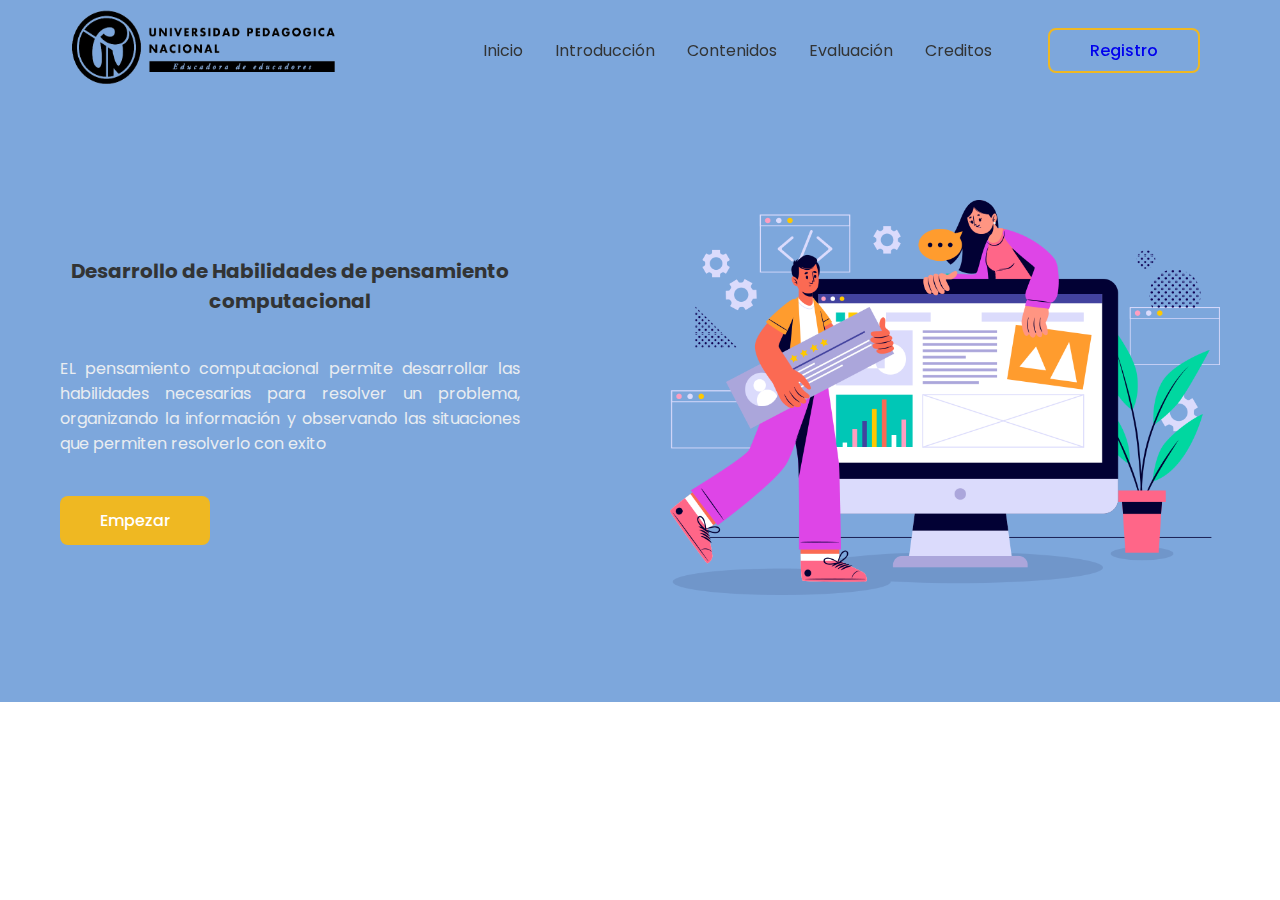
<file: index.html>
<!DOCTYPE html>
<html lang="en">
  <head>
    <meta charset="UTF-8" />
    <meta name="viewport" content="width=device-width, initial-scale=1.0" />
    <title>Pensamiento Computacional</title>
    <link rel="stylesheet" href="estilos.css" />
  </head>
  <body>
    <!--header-->
    <header>
      <div class="container__header">
        <div class="logo">
          <a href="#">
            <img src="upn.png" alt="" />
          </a>
        </div>
        <div class="menu">
          <nav>
            <ul>
              <li><a href="index.html">Inicio</a></li>
              <li><a href="Introducción.html">Introducción</a></li>
              <li><a href="Contenidos.html">Contenidos</a></li>
              <li><a href="Evaluación.html">Evaluación</a></li>
              <li><a href="Creditos.html">Creditos</a></li>
            </ul>
          </nav>
          <a href="Registro.html" class="btn__registro">Registro</a>
        </div>
      </div>
    </header>
    <main>
      <!--Inicio-->
      <!--Portada inicio-->
      <div class="container__cover div__offset">
        <div class="cover">
          <section class="text__cover">
            <h1>
              Desarrollo de Habilidades de pensamiento computacional
            </h1>
            <p>
              EL pensamiento computacional permite desarrollar las habilidades
              necesarias para resolver un problema, organizando la información y
              observando las situaciones que permiten resolverlo con exito
            </p>
            <a href="Introducción.html" class="btn__text-cover btn__text">Empezar</a>
          </section>
          <section class="image__cover">
            <img src="hero-img.png" alt="">
          </section>
        </div>
      </div>
      <!---->
    </main>
  </body>
</html>
</file>
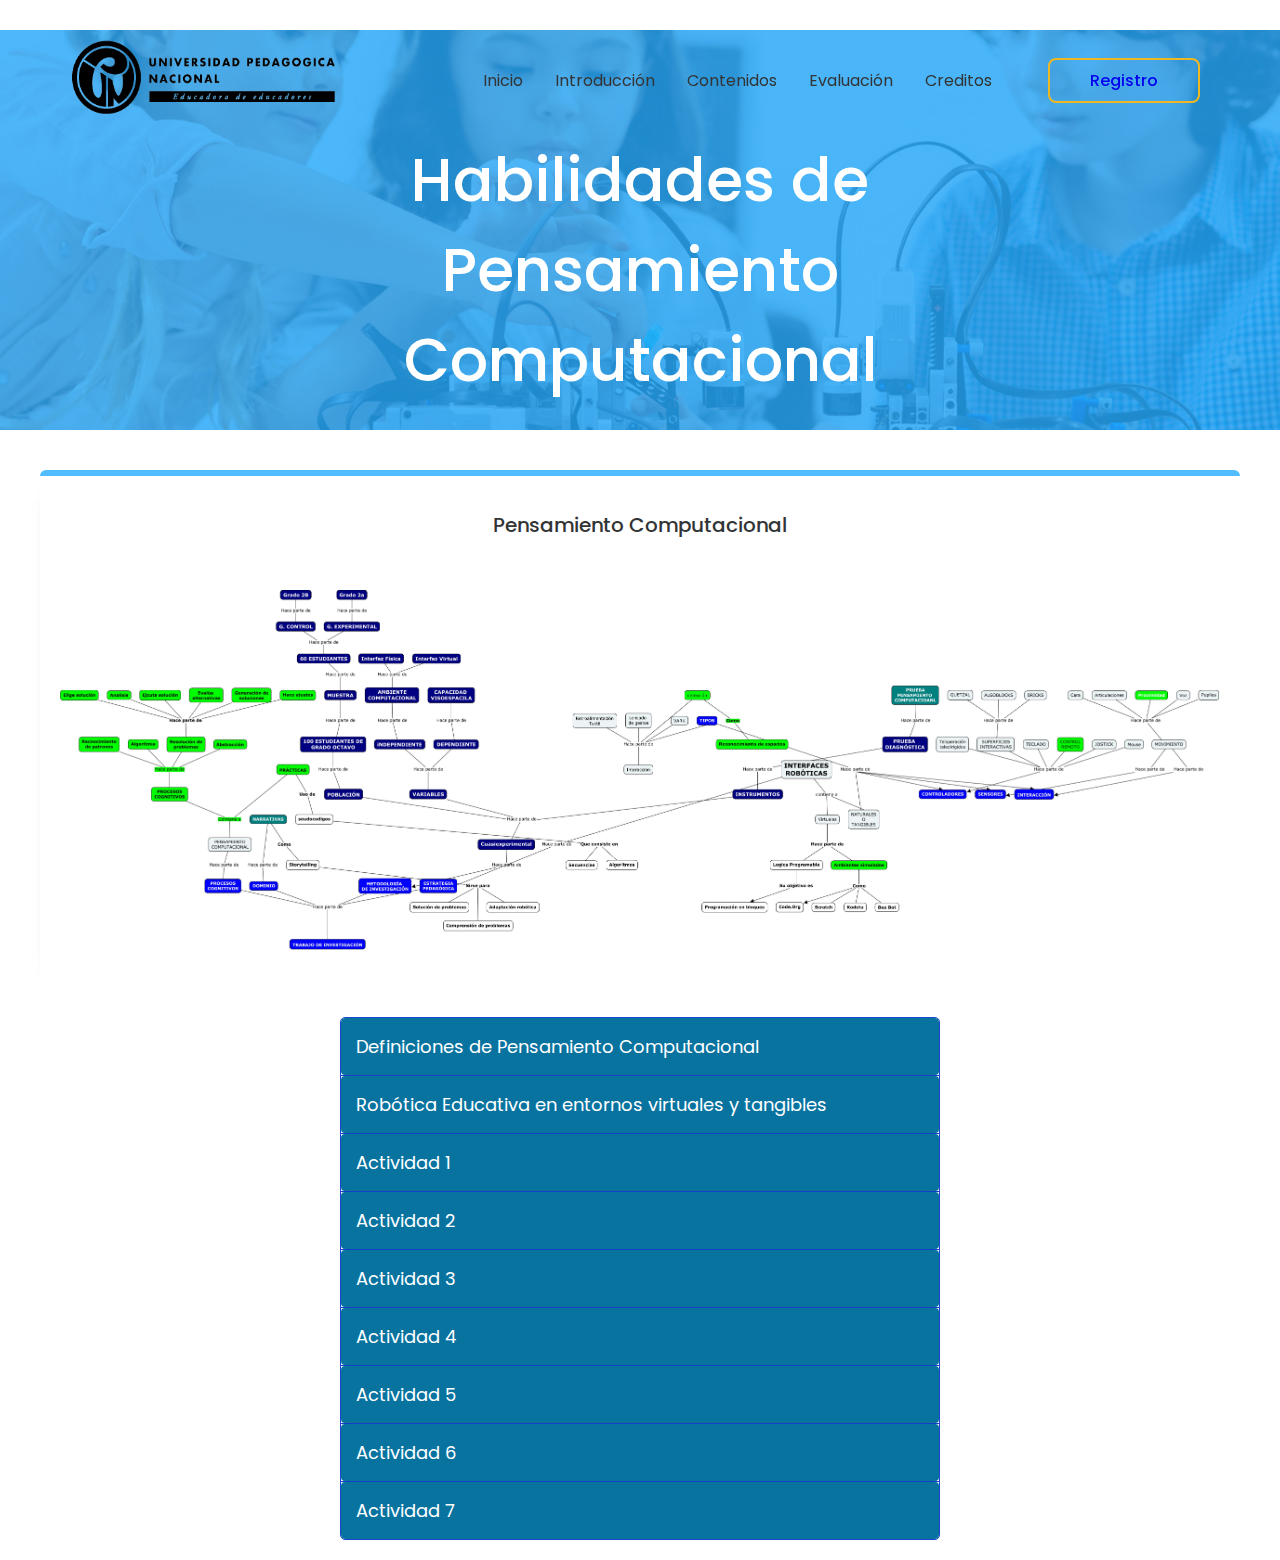
<file: Contenidos.html>
<!DOCTYPE html>
<html lang="en">
  <head>
    <meta charset="UTF-8" />
    <meta name="viewport" content="width=device-width, initial-scale=1.0" />
    <title>Pensamiento Computacional</title>
    <link rel="stylesheet" href="estilos.css" />
    <script src="contenidos.js"></script>
  </head>
  <body>
    <!--header-->
    <header>
      <div class="container__header">
        <div class="logo">
          <a href="#">
            <img src="upn.png" alt="" />
          </a>
        </div>
        <div class="menu">
          <nav>
            <ul>
              <li><a href="index.html">Inicio</a></li>
              <li><a href="Introducción.html">Introducción</a></li>
              <li><a href="Contenidos.html">Contenidos</a></li>
              <li><a href="Evaluación.html">Evaluación</a></li>
              <li><a href="Creditos.html">Creditos</a></li>
            </ul>
          </nav>
          <a href="Registro.html" class="btn__registro">Registro</a>
        </div>
      </div>
    </header>
    <main>
      <div class="container-cover2">
        <div class="container-info-cover2">
          <h1>Habilidades de Pensamiento Computacional</h1>
        </div>
      </div>
      <div class="container-content2">
        <article>
          <h1>Pensamiento Computacional</h1>
          <br /><br />
          <img
            src="Corrección PENSAMIENTO COMPUTACIONAL JUAN FELIPE.cmap.jpg"
            alt=""
          />
        </article>
      </div>

      <div class="accordion">
        <div class="accordion-item">
          <button class="accordion-header">
            Definiciones de Pensamiento Computacional
          </button>
          <div class="accordion-content">
            <p>
              Una de las actividades propias del ser humano es la búsqueda de
              soluciones a problemas que se encuentran en su entorno, haciendo
              uso de estrategias o herramientas que permitan amortizar una
              necesidad y de esta manera mejorar la calidad de vida desde la
              concepción y percepción del bienestar personal derivado de la
              satisfacción, que redunda en un bien particular y por ende
              colectivo en el marco de un contexto cultural determinado.
            </p>
            <br />
            <p>
              Según Papert(1980) su perspectiva de pensamiento computacional se
              relaciona con una forma de razonamiento que permite la solución de
              problemas complejos, es por esta razón que su idea se basa en que
              el ser humano puede desarrollar habilidades y procesos de
              pensamiento de manera similar a los de una computadora, siendo
              este postulado considerado por investigadores como el pionero del
              concepto de pensamiento computacional.
            </p>
            <br />
            <p>
              Por su parte Wing(2010), contempla una nueva definición
              catalogando el pensamiento computacional como los procesos de
              pensamiento implicados al formular problemas y sus soluciones de
              forma que las soluciones se representen de una forma que pueda ser
              realizada eficazmente por un agente de procesamiento de
              información. Informalmente, el pensamiento computacional describe
              la actividad mental realizada al formular un problema para que
              admita una solución computacional.
            </p>
            <br />
            <p>
              Para contribuir al desarrollo del pensamiento computacional
              Brennan & Resnick (2012) formularon un marco conceptual que define
              el pensamiento computacional en tres dimenciones: conceptos,
              prácticas y perspectivas computacionales. Los conceptos
              computacionales, involucran la apropiación de secuencias, eventos,
              paralelismo, operadores, datos y bucles; las practicas
              computacionales están enfocadas en el proceso de pensamiento y
              aprendizaje por medio de estrategias en la creación de medios
              interactivos en los cuales se estudian cuatro conjuntos
              principales, ser incremental e interactivo, pruebas y depuración,
              reutilización y mezcla y abstracción y modulizar; y las
              perspectivas computacionales involucran la expresión, la conexión
              y el cuestionamiento.
            </p>
          </div>
        </div>
        <div class="accordion-item">
          <button class="accordion-header">
            Robótica Educativa en entornos virtuales y tangibles
          </button>
          <div class="accordion-content">
            <p>
              Desde la década de los 80 con los postulados propuestos por Papert
              se ha hablado mucho acerca del desarrollo de estrategias
              metacognitivas y abstracción a través del uso de robots, que
              permitan a los niños construir su propio conocimiento. Es así como
              se le atribuye la construcción del primer robot controlado por
              medio de comandos básicos a través de un entorno virtual llamado
              LOGO, el cual permite a los niños hacerse un imaginario de
              solución de los recorridos que debe hacer el robot y luego
              implementar una estrategia capaz de solucionar un problema de
              orientación visuoespacial Papert (1980).
            </p>
            <br />
            <p>
              Aunque Logo es una herramienta que se puede aplicar en entornos
              virtuales por medio de su plataforma digital y de manera tangible
              con Turtlebot, existen otros modelos de robótica educativa como es
              el caso del sistema ALERT el cual se implementa de manera tangible
              con un robot que permite seguir una instrucción a través de una
              programación secuencial, en este caso se favorece la comprensión
              de desplazamiento y orientación visuoespacial, según Burleson et
              al(2018), los entornos físicos permiten a los niños co-construir
              un programa en donde las instrucciones sean claras en la
              resolución de un problema planteado, esto sin llegar a usar un
              medio electrónico digital, a diferencia de las interacciones que
              se manejan con el entorno virtual como Robopad++, pues no es tan
              trivial realizar una programación planificada y secuencial, esto
              teniendo en cuenta que la implementación de pruebas se realiza en
              un contexto con estudiantes de los niveles iniciales de educación,
              lo cual hace referencia a que sus habilidades lecto/ escritoras
              están en pleno desarrollo y por ende es más fácil implementar un
              modelo que asocie características visuales, auditivas y gráficas.
            </p>
            <br />
            <p>
              En referencia con el uso de robots en la educación Stork(2020),
              plantea que el desarrollo de pensamiento computacional se hace
              mucho más atractivo cuando el estudiante puede interactuar de
              manera practica haciendo uso de robots físicos, pues esto fomenta
              el interés por la tecnología, la colaboración, la interacción la
              creatividad y el aprendizaje autónomo. En relación con lo anterior
              muchos investigadores han optado por hacer uso del Robot Ozobot,
              pues este integra el entorno virtual y el entorno físico, en el
              cual los estudiantes pueden realizar actividades de programación,
              a partir de una estrategia didáctica basada en códigos de colores
              por los cuales el robot puede desplazarse, detener o rotar para
              alcanzar objetivos establecidos.
            </p>
          </div>
        </div>
        <div class="accordion-item">
          <button class="accordion-header">
            Actividad 1
          </button>
          <div class="accordion-content">
            <div class="containerbtn">
              <h1>Descargar PDF</h1>
              <a href="ACTIVIDAD 1.pdf" download class="download-btn">Descargar actividad 1</a>
          </div>
          </div>
      </div>

      <div class="accordion-item">
        <button class="accordion-header">
          Actividad 2
        </button>
        <div class="accordion-content">
          <div class="containerbtn">
            <h1>Descargar PDF</h1>
            <a href="ACTIVIDAD 2.pdf" download class="download-btn">Descargar actividad 2</a>
        </div>
        </div>
    </div>
    <div class="accordion-item">
      <button class="accordion-header">
        Actividad 3
      </button>
      <div class="accordion-content">
        <div class="containerbtn">
          <h1>Descargar PDF</h1>
          <a href="ACTIVIDAD 3.pdf" download class="download-btn">Descargar actividad 3</a>
      </div>
      </div>
  </div>
  <div class="accordion-item">
    <button class="accordion-header">
      Actividad 4
    </button>
    <div class="accordion-content">
      <div class="containerbtn">
        <h1>Descargar PDF</h1>
        <a href="ACTIVIDAD 4.pdf" download class="download-btn">Descargar actividad 4</a>
    </div>
    </div>
</div>
<div class="accordion-item">
  <button class="accordion-header">
    Actividad 5
  </button>
  <div class="accordion-content">
    <div class="containerbtn">
      <h1>Descargar PDF</h1>
      <a href="ACTIVIDAD 5.pdf" download class="download-btn">Descargar actividad 5</a>
  </div>
  </div>
</div>
<div class="accordion-item">
  <button class="accordion-header">
    Actividad 6
  </button>
  <div class="accordion-content">
    <div class="containerbtn">
      <h1>Descargar PDF</h1>
      <a href="ACTIVIDAD 6.pdf" download class="download-btn">Descargar actividad 6</a>
  </div>
  </div>
</div>
<div class="accordion-item">
  <button class="accordion-header">
    Actividad 7
  </button>
  <div class="accordion-content">
    <div class="containerbtn">
      <h1>Descargar PDF</h1>
      <a href="ACTIVIDAD 7.pdf" download class="download-btn">Descargar actividad 7</a>
  </div>
  </div>
</div>
    </main>
  </body>
</html>
</file>
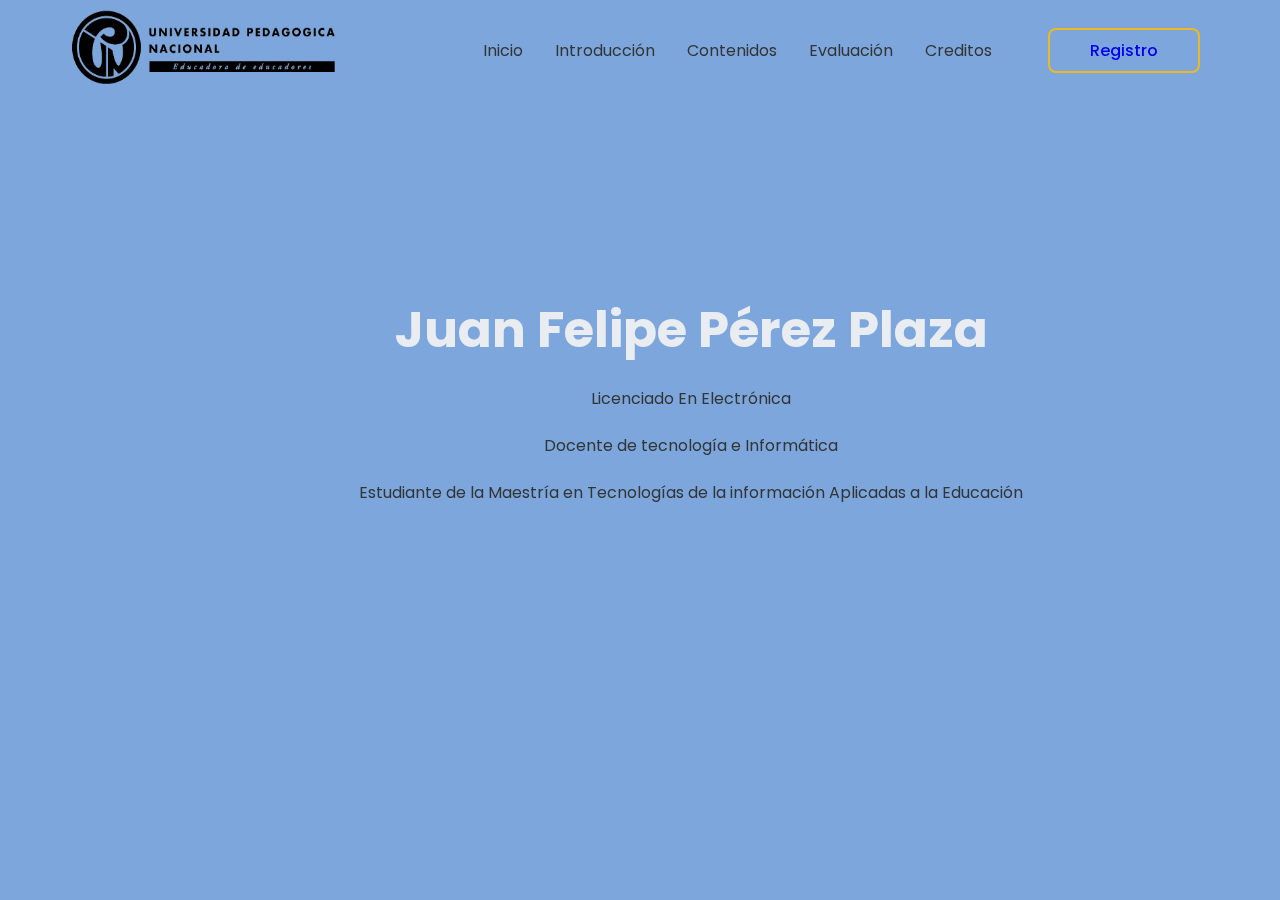
<file: Creditos.html>
<!DOCTYPE html>
<html lang="en">
  <head>
    <meta charset="UTF-8" />
    <meta name="viewport" content="width=device-width, initial-scale=1.0" />
    <title>Pensamiento Computacional</title>
    <link rel="stylesheet" href="estilos.css" />
    <link rel="stylesheet" href="style.css" />
  </head>
  <body>
    <!--header-->
    <header>
      <div class="container__header">
        <div class="logo">
          <a href="#">
            <img src="upn.png" alt="" />
          </a>
        </div>
        <div class="menu">
          <nav>
            <ul>
              <li><a href="index.html">Inicio</a></li>
              <li><a href="Introducción.html">Introducción</a></li>
              <li><a href="Contenidos.html">Contenidos</a></li>
              <li><a href="Evaluación.html">Evaluación</a></li>
              <li><a href="Creditos.html">Creditos</a></li>
            </ul>
          </nav>
          <a href="Registro.html" class="btn__registro">Registro</a>
        </div>
      </div>
      <div class="detel">
        <h1><span>Juan Felipe Pérez Plaza</span></h1>
        <p>Licenciado En Electrónica</p>
        <br />
        <p>Docente de tecnología e Informática</p>
        <br />
        <p>
          Estudiante de la Maestría en Tecnologías de la información Aplicadas
          a la Educación
        </p>
      </div>
    </header>
   
  </body>
</html>
</file>
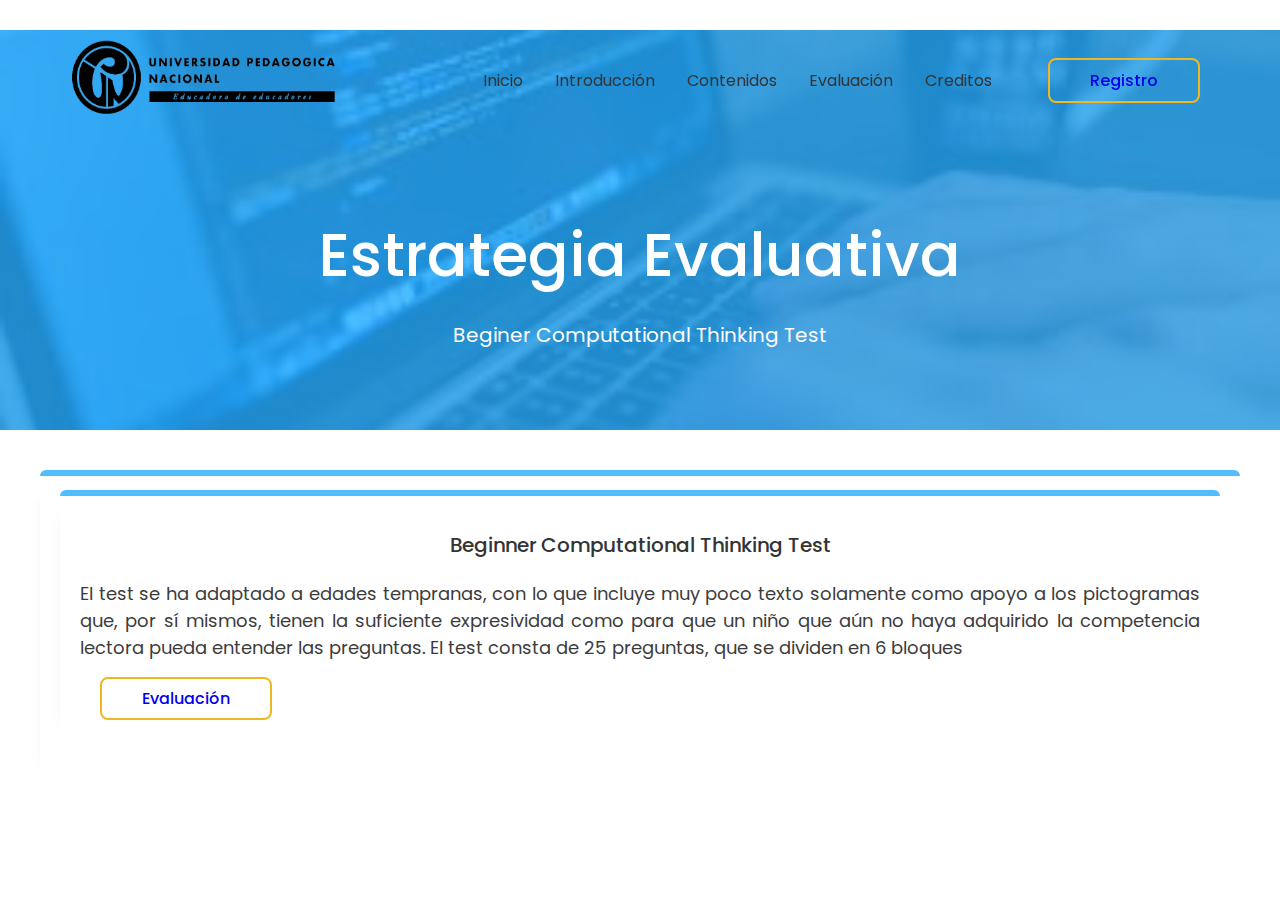
<file: Evaluación.html>
<!DOCTYPE html>
<html lang="en">
  <head>
    <meta charset="UTF-8" />
    <meta name="viewport" content="width=device-width, initial-scale=1.0" />
    <title>Pensamiento Computacional</title>
    <link rel="stylesheet" href="estilos.css" />
  </head>
  <body>
    <!--header-->
    <header>
      <div class="container__header">
        <div class="logo">
          <a href="#">
            <img src="upn.png" alt="" />
          </a>
        </div>
        <div class="menu">
          <nav>
            <ul>
              <li><a href="index.html">Inicio</a></li>
              <li><a href="Introducción.html">Introducción</a></li>
              <li><a href="Contenidos.html">Contenidos</a></li>
              <li><a href="Evaluación.html">Evaluación</a></li>
              <li><a href="Creditos.html">Creditos</a></li>
            </ul>
          </nav>
          <a href="Registro.html" class="btn__registro">Registro</a>
        </div>
      </div>
    </header>
    <main>
        <div class="container-cover1">
            <div class="container-info-cover1">
              <h1>Estrategia Evaluativa</h1>
              <p>Beginer Computational Thinking Test</p>
            </div>
          </div>
          <div class="container-content1">
            <article>
                <article>
                    <h1>Beginner Computational Thinking Test</h1>
                    <p>El test se ha adaptado a edades tempranas, con lo que incluye muy poco texto solamente como apoyo a los pictogramas que, por sí mismos, tienen la suficiente expresividad como para que un niño que aún no haya adquirido la competencia lectora pueda entender las preguntas.
                        El test consta de 25 preguntas, que se dividen en 6 bloques</p><br>
                        <a href="https://docs.google.com/forms/d/e/1FAIpQLSfcgxCj2vRGrJIz8pKZI-04y29WoWaw2adIlP2TrS6G5T4xAw/viewform" class="btn__eva">Evaluación</a>
                </article>
                </div>
    </main>
  </body>
</html>
</file>
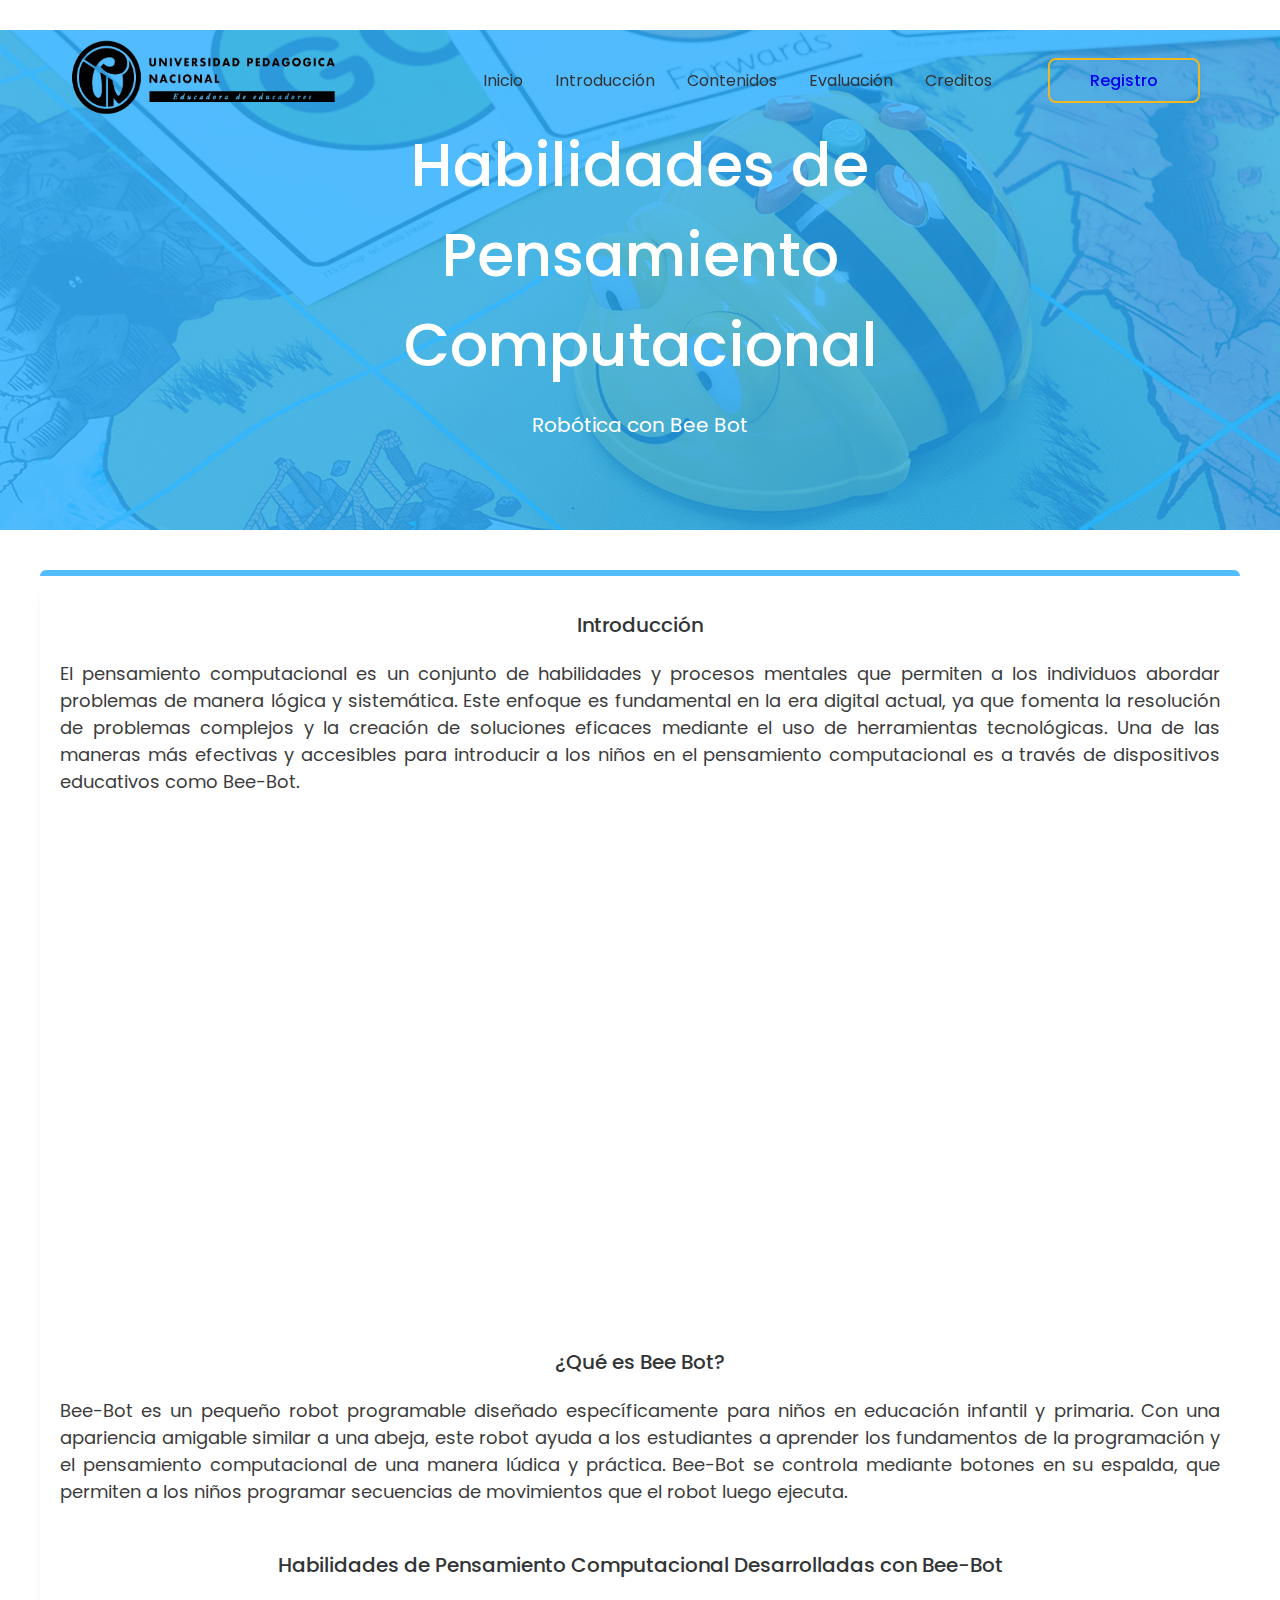
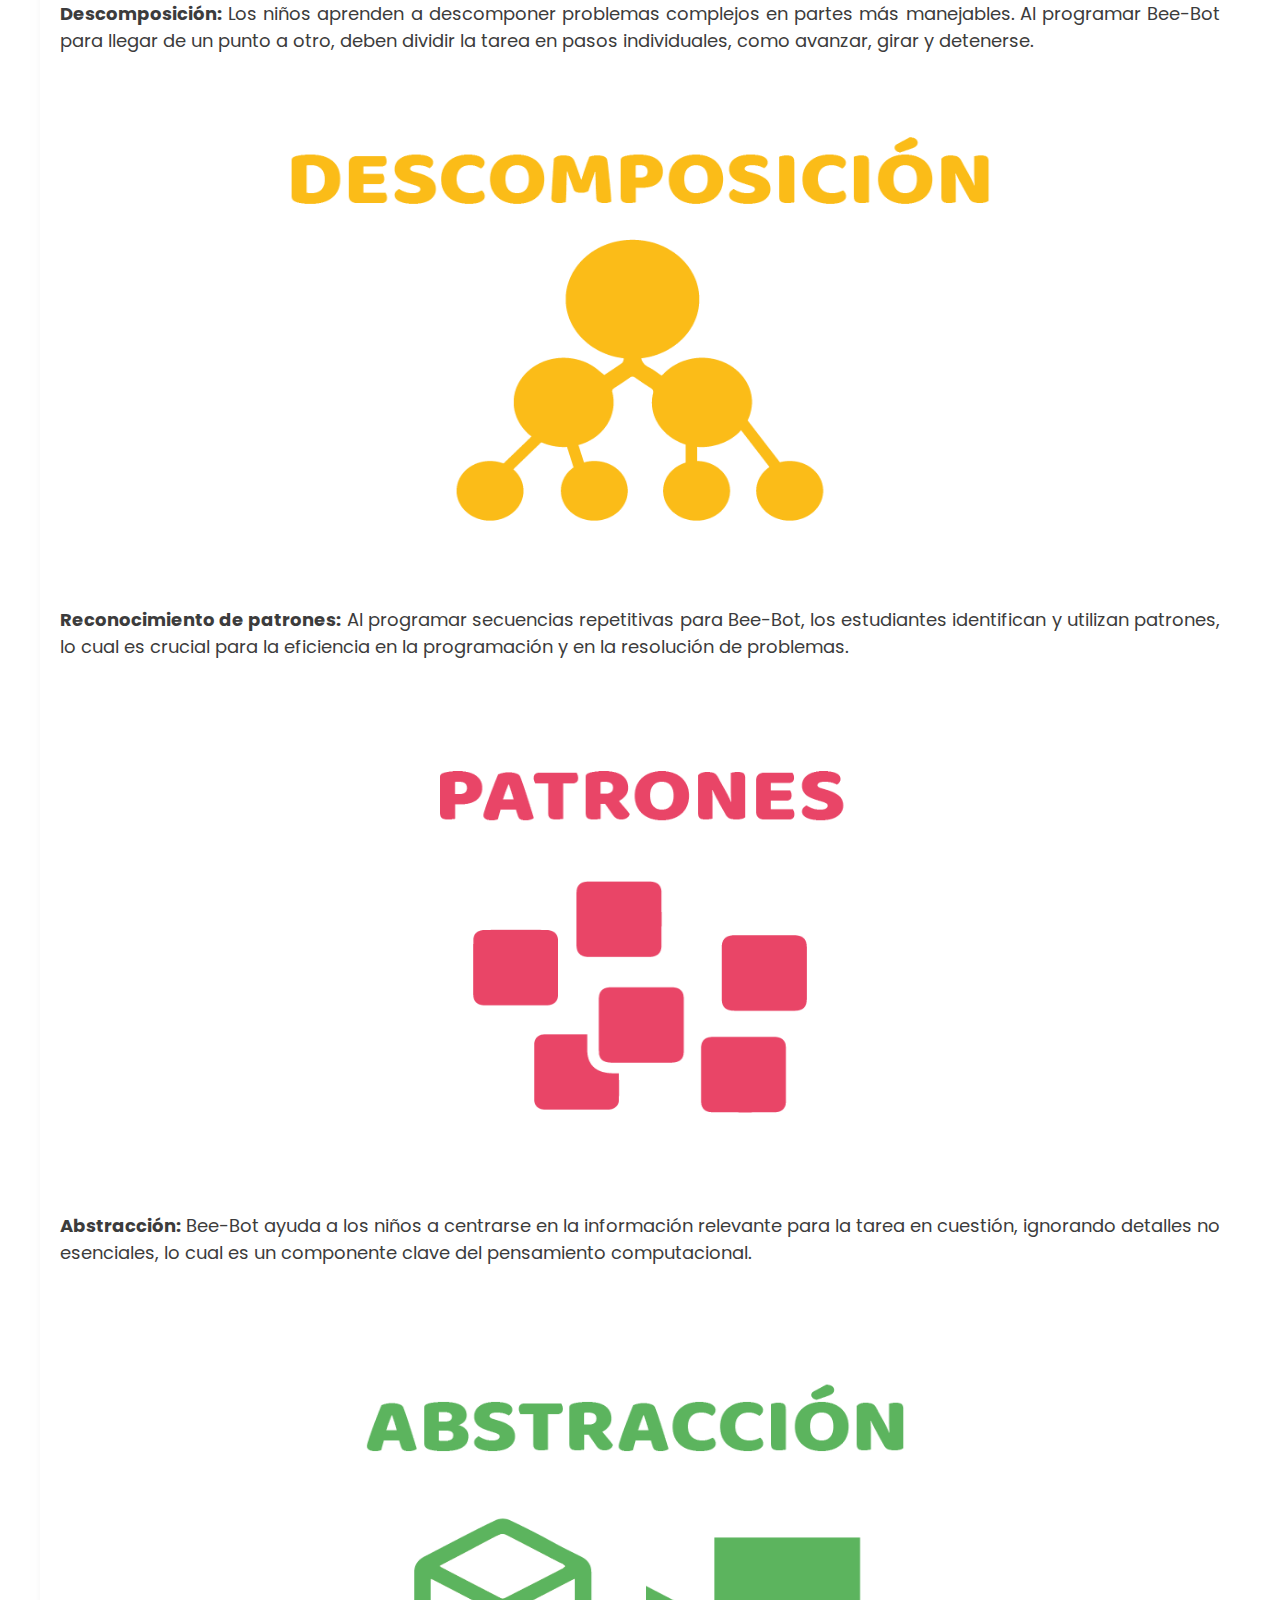
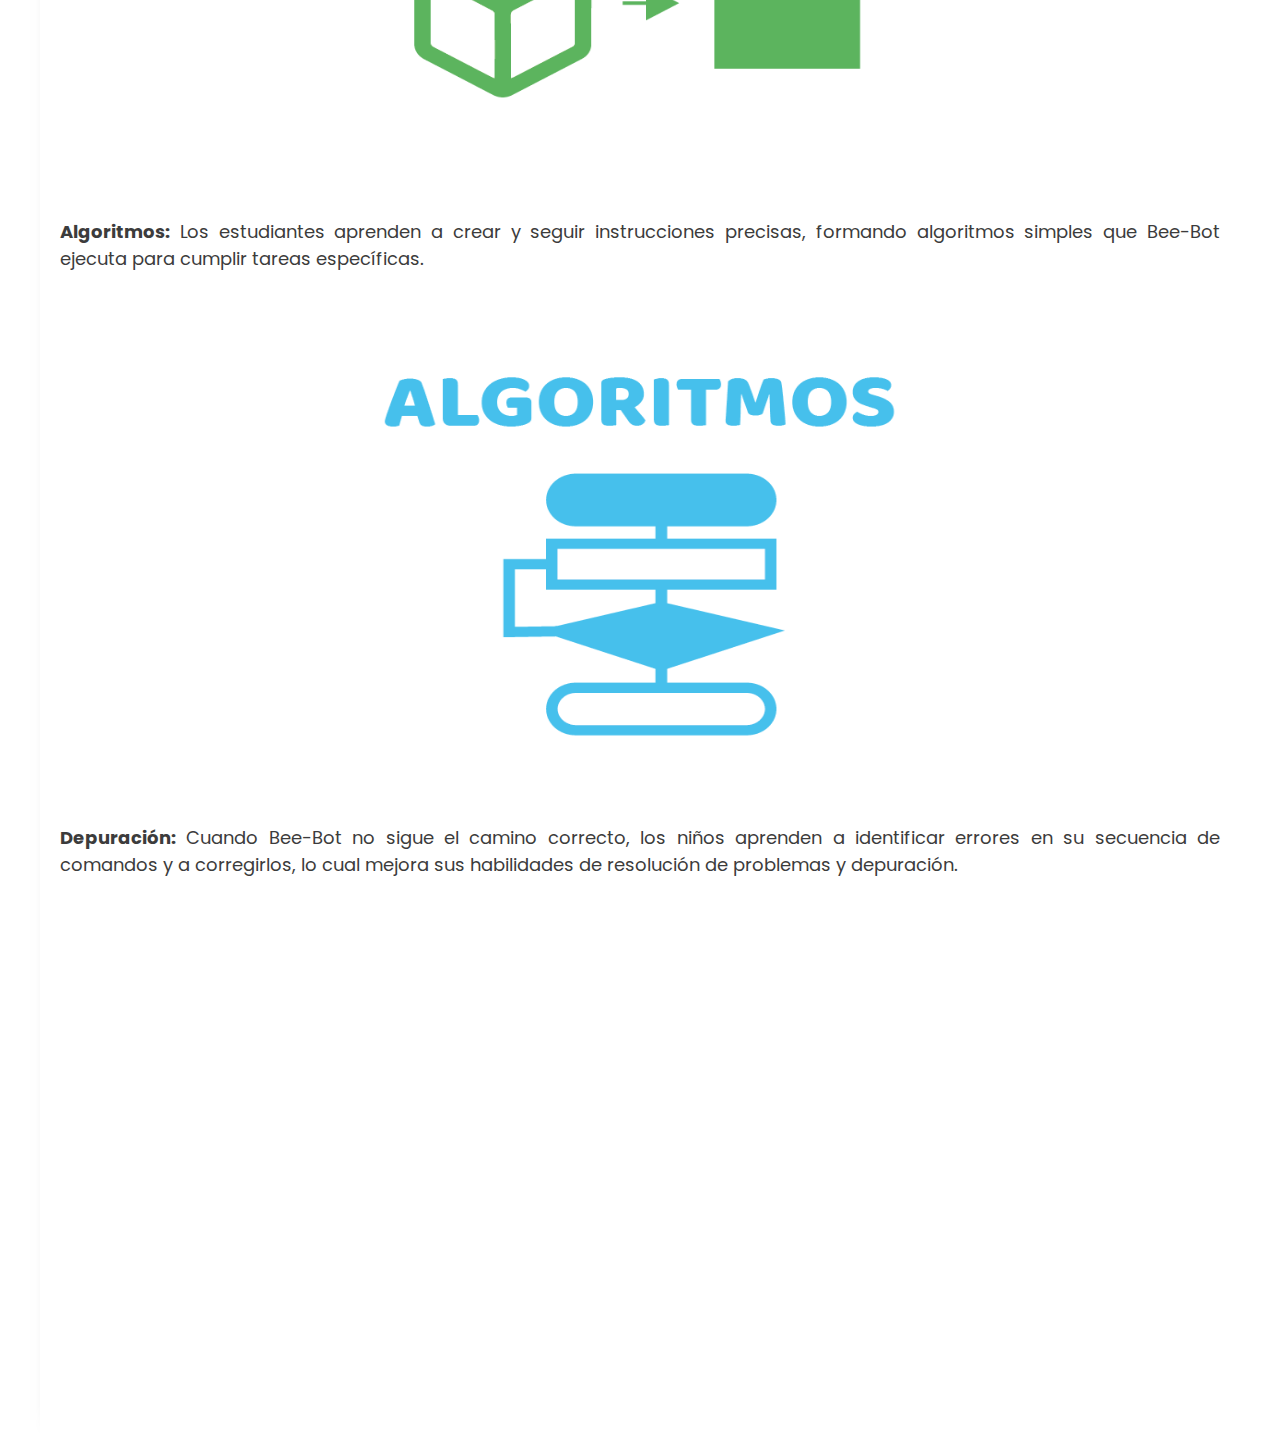
<file: Introducción.html>
<!DOCTYPE html>
<html lang="en">
  <head>
    <meta charset="UTF-8" />
    <meta name="viewport" content="width=device-width, initial-scale=1.0" />
    <title>Pensamiento Computacional</title>
    <link rel="stylesheet" href="estilos.css" />
  </head>
  <body>
    <!--header-->
    <header>
      <div class="container__header">
        <div class="logo">
          <a href="#">
            <img src="upn.png" alt="" />
          </a>
        </div>
        <div class="menu">
          <nav>
            <ul>
              <li><a href="index.html">Inicio</a></li>
              <li><a href="Introducción.html">Introducción</a></li>
              <li><a href="Contenidos.html">Contenidos</a></li>
              <li><a href="Evaluación.html">Evaluación</a></li>
              <li><a href="Creditos.html">Creditos</a></li>
            </ul>
          </nav>
          <a href="Registro.html" class="btn__registro">Registro</a>
        </div>
      </div>
    </header>
    <main>
      <div class="container-cover">
        <div class="container-info-cover">
          <h1>Habilidades de Pensamiento Computacional</h1>
          <p>Robótica con Bee Bot</p>
        </div>
      </div>
      <div class="container-content">
        <article>
          <h1>Introducción</h1>

          <p>
            El pensamiento computacional es un conjunto de habilidades y
            procesos mentales que permiten a los individuos abordar problemas de
            manera lógica y sistemática. Este enfoque es fundamental en la era
            digital actual, ya que fomenta la resolución de problemas complejos
            y la creación de soluciones eficaces mediante el uso de herramientas
            tecnológicas. Una de las maneras más efectivas y accesibles para
            introducir a los niños en el pensamiento computacional es a través
            de dispositivos educativos como Bee-Bot.
          </p><br>
          <iframe
            width="560"
            height="315"
            src="https://www.youtube.com/embed/ti315UlVtS4?si=BFjt8FL1jh2voYLY"
            title="YouTube video player"
            frameborder="0"
            allow="accelerometer; autoplay; clipboard-write; encrypted-media; gyroscope; picture-in-picture; web-share"
            referrerpolicy="strict-origin-when-cross-origin"
            allowfullscreen
          ></iframe>

          <h1>¿Qué es Bee Bot?</h1>

          <p>
            Bee-Bot es un pequeño robot programable diseñado específicamente
            para niños en educación infantil y primaria. Con una apariencia
            amigable similar a una abeja, este robot ayuda a los estudiantes a
            aprender los fundamentos de la programación y el pensamiento
            computacional de una manera lúdica y práctica. Bee-Bot se controla
            mediante botones en su espalda, que permiten a los niños programar
            secuencias de movimientos que el robot luego ejecuta.
          </p>
          <br />
          <h1>
            Habilidades de Pensamiento Computacional Desarrolladas con Bee-Bot
          </h1>
          <p>
            <b>Descomposición:</b> Los niños aprenden a descomponer problemas
            complejos en partes más manejables. Al programar Bee-Bot para llegar
            de un punto a otro, deben dividir la tarea en pasos individuales,
            como avanzar, girar y detenerse.
          </p>
          <br>
          <center><img src="descomposición.png" width="800" height="500"></center>
          <p>
            <b>Reconocimiento de patrones:</b> Al programar secuencias
            repetitivas para Bee-Bot, los estudiantes identifican y utilizan
            patrones, lo cual es crucial para la eficiencia en la programación y
            en la resolución de problemas.
          </p>
          <br />
          <center><img src="patrones.png" width="800" height="500"></center>
          <p>
            <b>Abstracción:</b> Bee-Bot ayuda a los niños a centrarse en la
            información relevante para la tarea en cuestión, ignorando detalles
            no esenciales, lo cual es un componente clave del pensamiento
            computacional.
          </p>
          <br />
          <center><img src="abstacción.png" width="800" height="500"></center>
          <p>
            <b>Algoritmos:</b> Los estudiantes aprenden a crear y seguir
            instrucciones precisas, formando algoritmos simples que Bee-Bot
            ejecuta para cumplir tareas específicas.
          </p>
          <br />
          <center><img src="Algoritmos.png" width="800" height="500"></center>
          <p>
            <b>Depuración:</b> Cuando Bee-Bot no sigue el camino correcto, los
            niños aprenden a identificar errores en su secuencia de comandos y a
            corregirlos, lo cual mejora sus habilidades de resolución de
            problemas y depuración.
          </p><br>

          <iframe
            width="560"
            height="315"
            src="https://www.youtube.com/embed/sOzHAMtx3HE?si=7VGOqDq7c9UxXoht"
            title="YouTube video player"
            frameborder="0"
            allow="accelerometer; autoplay; clipboard-write; encrypted-media; gyroscope; picture-in-picture; web-share"
            referrerpolicy="strict-origin-when-cross-origin"
            allowfullscreen
          ></iframe>
        </article>
      </div>
    </main>
  </body>
</html>
</file>
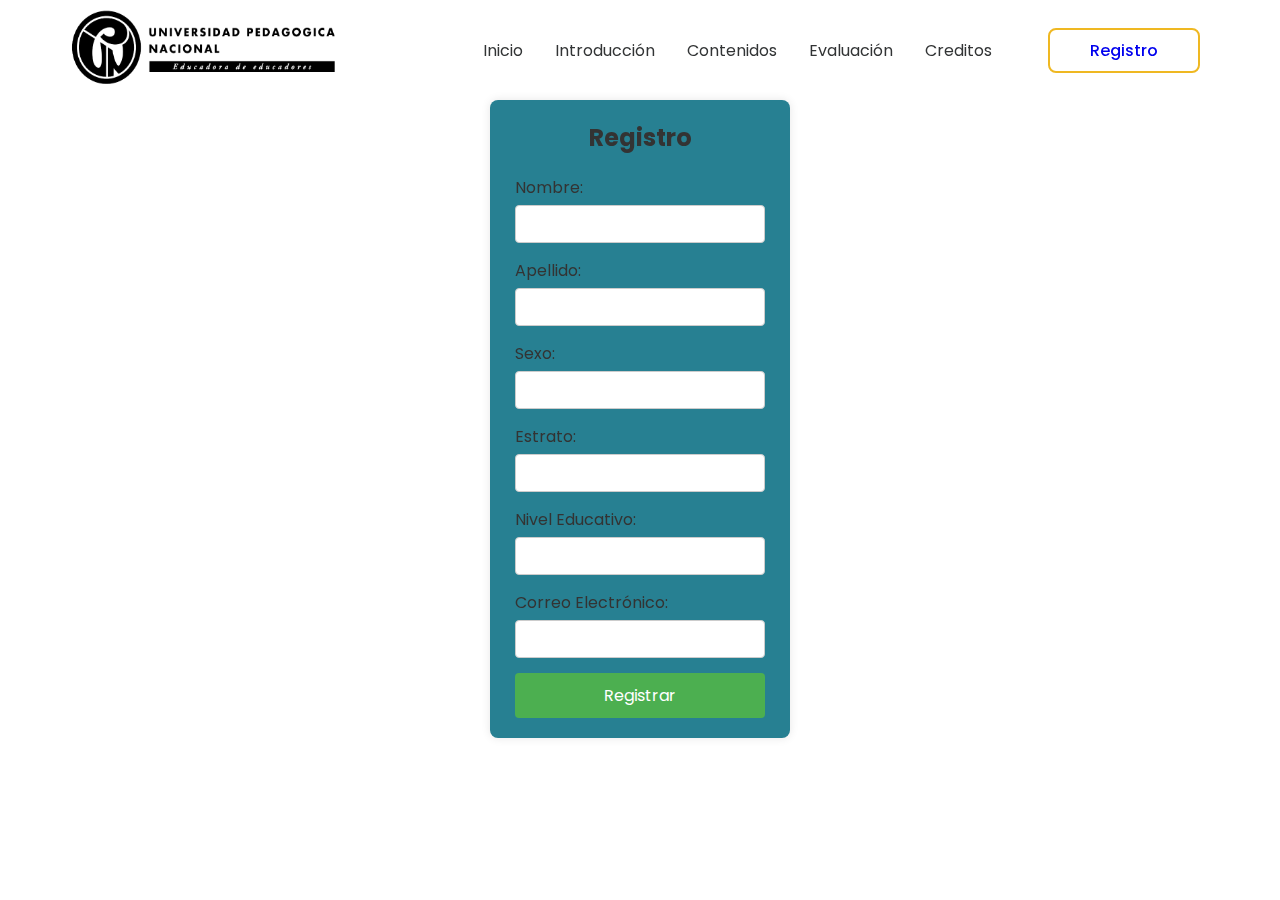
<file: Registro.html>
<!DOCTYPE html>
<html lang="en">
  <head>
    <meta charset="UTF-8" />
    <meta name="viewport" content="width=device-width, initial-scale=1.0" />
    <title>Pensamiento Computacional</title>
    <link rel="stylesheet" href="estilos.css" />
  </head>
  <body>
    <!--header-->
    <header>
      <div class="container__header">
        <div class="logo">
          <a href="#">
            <img src="upn.png" alt="" />
          </a>
        </div>
        <div class="menu">
          <nav>
            <ul>
              <li><a href="index.html">Inicio</a></li>
              <li><a href="Introducción.html">Introducción</a></li>
              <li><a href="Contenidos.html">Contenidos</a></li>
              <li><a href="Evaluación.html">Evaluación</a></li>
              <li><a href="Creditos.html">Creditos</a></li>
            </ul>
          </nav>
          <a href="Registro.html" class="btn__registro">Registro</a>
        </div>
      </div>
      <main>
        <div class="contenedor">
            <h2>Registro</h2>
            <form action="#" method="POST">
                <div class="form-group">
                    <label for="nombre">Nombre:</label>
                    <input type="text" id="nombre" name="nombre" required>
                </div>
                <div class="form-group">
                    <label for="apellido">Apellido:</label>
                    <input type="text" id="apellido" name="apellido" required>
                </div>
                <div class="form-group">
                    <label for="Sexo">Sexo:</label>
                    <input type="text" id="apellido" name="Sexo" required>
                </div>
                <div class="form-group">
                    <label for="Estrato">Estrato:</label>
                    <input type="text" id="Estrato" name="Estrato" required>
                </div>
                <div class="form-group">
                    <label for="Nivel Educativo">Nivel Educativo:</label>
                    <input type="text" id="Nivel Educativo" name="Nivel Educativo" required>
                </div>
                <div class="form-group">
                    <label for="email">Correo Electrónico:</label>
                    <input type="email" id="email" name="email" required>
                </div>
                
                <button type="submit">Registrar</button>
            </form>
        </div>
    </main>
    </header>
  </body>
  
</html>
</file>
<file: estilos.css>
@import url('https://fonts.googleapis.com/css2?family=Poppins:ital,wght@0,100;0,200;0,300;0,400;0,500;0,600;0,700;0,800;0,900;1,100;1,200;1,300;1,400;1,500;1,600;1,700;1,800;1,900&display=swap');
*{
    margin: 0;
    padding: 0;
    box-sizing: border-box;
    text-decoration: none;
    font-family: "Poppins", sans-serif;


}
:root{
    --color_text-primary: #64707b;
    --color-text-secundary: #323435;
    --color-text-tertiary: #e9edf1;
    --main_color-primary: #efb822;
    --main_color-secundary: #7da7dc;
    --background-color: #FAFBFE;
    --lowText_font_size: 16px;
    --text_size_title: 40px;
    --text_title_card: 24px;
    --text_title-cardv2: 20px;
    --text_paragraph: 16px;
    --box_shadow-primary: 0px 6px 50px -20px rgba(0,0,0,0.2);

}

header{
    width: 100%;
    height: 100px;
    position: fixed;
    z-index: 100;
container {
    width: 90%; /* Ancho fluido */
    margin: 0 auto; /* Centra el contenedor */
  }
  
  img {
    max-width: 100%; /* Asegura que las imágenes no se desborden */
    height: auto;
  }

  .container {
    display: flex;
    flex-direction: column; /* O row, dependiendo del diseño */
  }
  
  .item {
    flex: 1; /* O especifica un valor para el tamaño */
  }

  .grid-container {
    display: grid;
    grid-template-columns: repeat(auto-fill, minmax(200px, 1fr)); /* Diseño adaptable */
  }
  
  .grid-item {
    padding: 10px;
  }
}
.container__header{
    max-width: 1200px;
    height: 100%;
    margin: auto;
    display: flex;
    justify-content: space-between;
    align-items: center;
    padding: 0px 20px;
    
}

.logo{
    display: flex;
    align-items: center;
    position: relative;
    z-index: 1;
}
.logo img{
    width: 300px;
    height: 100px;
}

.menu{
    display: flex;
    align-items: center;
}

.menu nav{
    margin: 0px 20px;
}

.menu nav ul{
    display: flex;
}
.menu nav ul li{
    list-style: none;
    margin: 20px 16px;
}

.menu nav ul li a{
    color: var(--color-text-secundary);
    font-size: var(--lowText_font_size); /*variable*/
    position: relative;
}

.menu nav ul li a:hover{
    color: var(--color_text-primary);
}

.btn__registro{
    display: block; 
    padding: 8px 40px;
    border: 2px solid var(--main_color-primary);
    border-radius: 8px;
    font-weight: 500;
    margin: 0px 20px;
    transition: all 300ms;
}

.btn__registro:hover{
    color: white;
    background: var(--main_color-primary);
}

/*portada de inicio*/

.container__cover{
    padding-top: 100px;
    padding-bottom: 100px;
    background: var(--main_color-secundary);
}

.cover{
    max-width: 1200px;
    margin: auto;
    margin-top: 100px;
    display: flex;
    align-items: center;
    padding: 0px 20px;

}

.text__cover{
    width: 100%;
    padding-right: 150px;
}

h1{
    font-size: 20px;
    color: var(--color-text-secundary);
    text-align: center;
    
}
.text__cover p{
    font-size: var(--text_paragraph);
    margin-top: 40px;
    text-align: justify;
    color:var(--color-text-tertiary)
}
.btn__text{
    display: block;
    width: 150px;
    margin-top: 40px;
    padding: 10px 20px;
    text-align: center;
    font-weight: 500;
    background: var(--main_color-primary);
    color: white;
    border-radius: 8px;
    border: 2px solid transparent;
    cursor: pointer;
    transition: all 300ms;
    
}

.btn__text:hover{
    background: transparent;
    border: 2px solid var(--main_color-primary);
    color: var(--main_color-primary)

}

.image__cover{
 width: 100%;
}
.image__cover img{
    width: 550px;

}
/*Portada Intrucción*/

.container-cover{
    width: 100%;
    height: 500px;
    position: relative;
    margin-top: 30px;
    background-image: url(Beebot.jpg);
    background-position: center;
    background-size: cover;
    background-repeat: no-repeat;
    
}

.container-cover:before{
    content: '';
    width: 100%;
    height: 100%;
    background: rgba(38,172,255,0.8);
    position: absolute;
    top: 0;
    left: 0;
}

.container-info-cover{
    max-width: 800px;
    height: 500px;
    margin: auto;
    text-align: center;
    justify-content: center;
    display: flex;
    flex-direction: column;
    align-items: center;
    z-index: 1;
    position: relative;
    
}
.container-info-cover h1{
    font-size: 60px;
    font-weight: 500;
    color: white;
    margin-bottom: 20px;
}

.container-info-cover p{
    color: white;
    font-size: 20px;
    font-weight: 300px;
}

/*Contenedor contenido del articulo*/
.container-content{
    width: 1200px;
    margin: auto;
    margin-top: 40px;

}

article{
    width: 100%;
    padding: 20px;
    padding-bottom: 40px;
    box-shadow: -10px 0 20px -30px black;
    border-radius: 6px;
    position: relative;
    overflow: hidden;
    
}

article:before{
    content: '';
    width: 100%;
    height: 6px;
    position: absolute;
    top: 0;
    left: 0;
    background: rgba(38,172,255,0.8);

}

article h1{
    margin-top: 20px;
    font-weight: 500;
    font: 40px;
}

article p{
    margin-top: 20px;
    font-size: 18px;
    color: #3c3c3c;
    text-align: justify;
}

article iframe{
    width: 100%;
    height: 500px;
}


.contenedor {
    background-color: #278092;
    padding: 20px 25px;
    border-radius: 8px;
    box-shadow: 0 0 10px rgba(0, 0, 0, 0.1);
    width: 300px;
    margin: auto;
    overflow: auto;
}

h2 {
    margin-bottom: 20px;
    text-align: center;
    color: #333333;
}

.form-group {
    margin-bottom: 15px;
}

label {
    display: block;
    margin-bottom: 5px;
    color: #333333;
}

input {
    width: 100%;
    padding: 8px;
    box-sizing: border-box;
    border: 1px solid #cccccc;
    border-radius: 4px;
}

button {
    width: 100%;
    padding: 10px;
    background-color: #4CAF50;
    color: #ffffff;
    border: none;
    border-radius: 4px;
    cursor: pointer;
    font-size: 16px;
}

button:hover {
    background-color: #45a049;
}

/*Evaluación*/

.container-cover1{
    width: 100%;
    height: 400px;
    position: relative;
    margin-top: 30px;
    background-image: url(eva.jpeg);
    background-position: center;
    background-size: cover;
    background-repeat: no-repeat;
    
}

.container-cover1:before{
    content: '';
    width: 100%;
    height: 100%;
    background: rgba(38,172,255,0.8);
    position: absolute;
    top: 0;
    left: 0;
}

.container-info-cover1{
    max-width: 800px;
    height: 500px;
    margin: auto;
    text-align: center;
    justify-content: center;
    display: flex;
    flex-direction: column;
    align-items: center;
    z-index: 1;
    position: relative;
    
}
.container-info-cover1 h1{
    font-size: 60px;
    font-weight: 500;
    color: white;
    margin-bottom: 20px;
}

.container-info-cover1 p{
    color: white;
    font-size: 20px;
    font-weight: 300px;
}

.btn__eva{
    display: auto; 
    padding: 8px 40px;
    border: 2px solid var(--main_color-primary);
    border-radius: 8px;
    font-weight: 500;
    margin: 0px 20px;
    transition: all 300ms;
}

.btn__eva:hover{
    color: white;
    background: var(--main_color-primary);
}

.container-content1{
    width: 1200px;
    margin: auto;
    margin-top: 40px;

}


/*contenidos*/
.container-cover2{
    width: 100%;
    height: 400px;
    position: relative;
    margin-top: 30px;
    background-image: url(robotica.jpg);
    background-position: center;
    background-size: cover;
    background-repeat: no-repeat;
    
}

.container-cover2:before{
    content: '';
    width: 100%;
    height: 100%;
    background: rgba(38,172,255,0.8);
    position: absolute;
    top: 0;
    left: 0;
}

.container-info-cover2{
    max-width: 800px;
    height: 500px;
    margin: auto;
    text-align: center;
    justify-content: center;
    display: flex;
    flex-direction: column;
    align-items: center;
    z-index: 1;
    position: relative;
    
}
.container-info-cover2 h1{
    font-size: 60px;
    font-weight: 500;
    color: white;
    margin-bottom: 20px;
}

.container-info-cover2 p{
    color: white;
    font-size: 20px;
    font-weight: 300px;
}
.container-content2{
    width: 1200px;
    margin: auto;
    margin-top: 40px;

}

.container-content2 img{
    width: 100%;
    height: 100%;
    
}

/*Contenidos*/
body {
    font-family: Arial, sans-serif;
}

.accordion {
    width: 80%;
    max-width: 600px;
    margin: 20px auto;
    border: 1px solid #1b48d0;
    border-radius: 5px;
    overflow: hidden;
}

.accordion-item {
    border-bottom: 1px solid #1340c7;
}

.accordion-item:last-child {
    border-bottom: none;
}

.accordion-header {
    background-color: #0973a0;
    border: none;
    padding: 15px;
    width: 100%;
    text-align: left;
    cursor: pointer;
    font-size: 18px;
    transition: background-color 0.3s ease;
}

.accordion-header:hover {
    background-color: #030967;
}

.accordion-content {
    display: none;
    padding: 15px;
    background-color: #e5e7ec;
}

.accordion-content p {
    margin: 0;
}

/*botones pdf*/


.containerbtn {
    text-align: center;
}

.download-btn {
    display: inline-block;
    padding: 12px 24px;
    margin-top: 20px;
    font-size: 16px;
    color: #fff;
    background-color: #007bff;
    border: none;
    border-radius: 5px;
    text-decoration: none;
    transition: background-color 0.3s ease;
}

.download-btn:hover {
    background-color: #0056b3;
}
</file>
<file: style.css>
*{
    margin: 0;
    padding: 0;
    background-color: #7da7dc;
}
.detel{
    margin-left: 8%;
    margin-top: 15%;
}

.detel h1{
    font-size: 50px;
    color: #212121;
    margin-bottom: 20px;
    text-align: center;

}

span{
    color: #e9edf1;;

}

.detel p{
    text-align: center;
    color: #323435;
    line-height: 22px;
}
</file>
